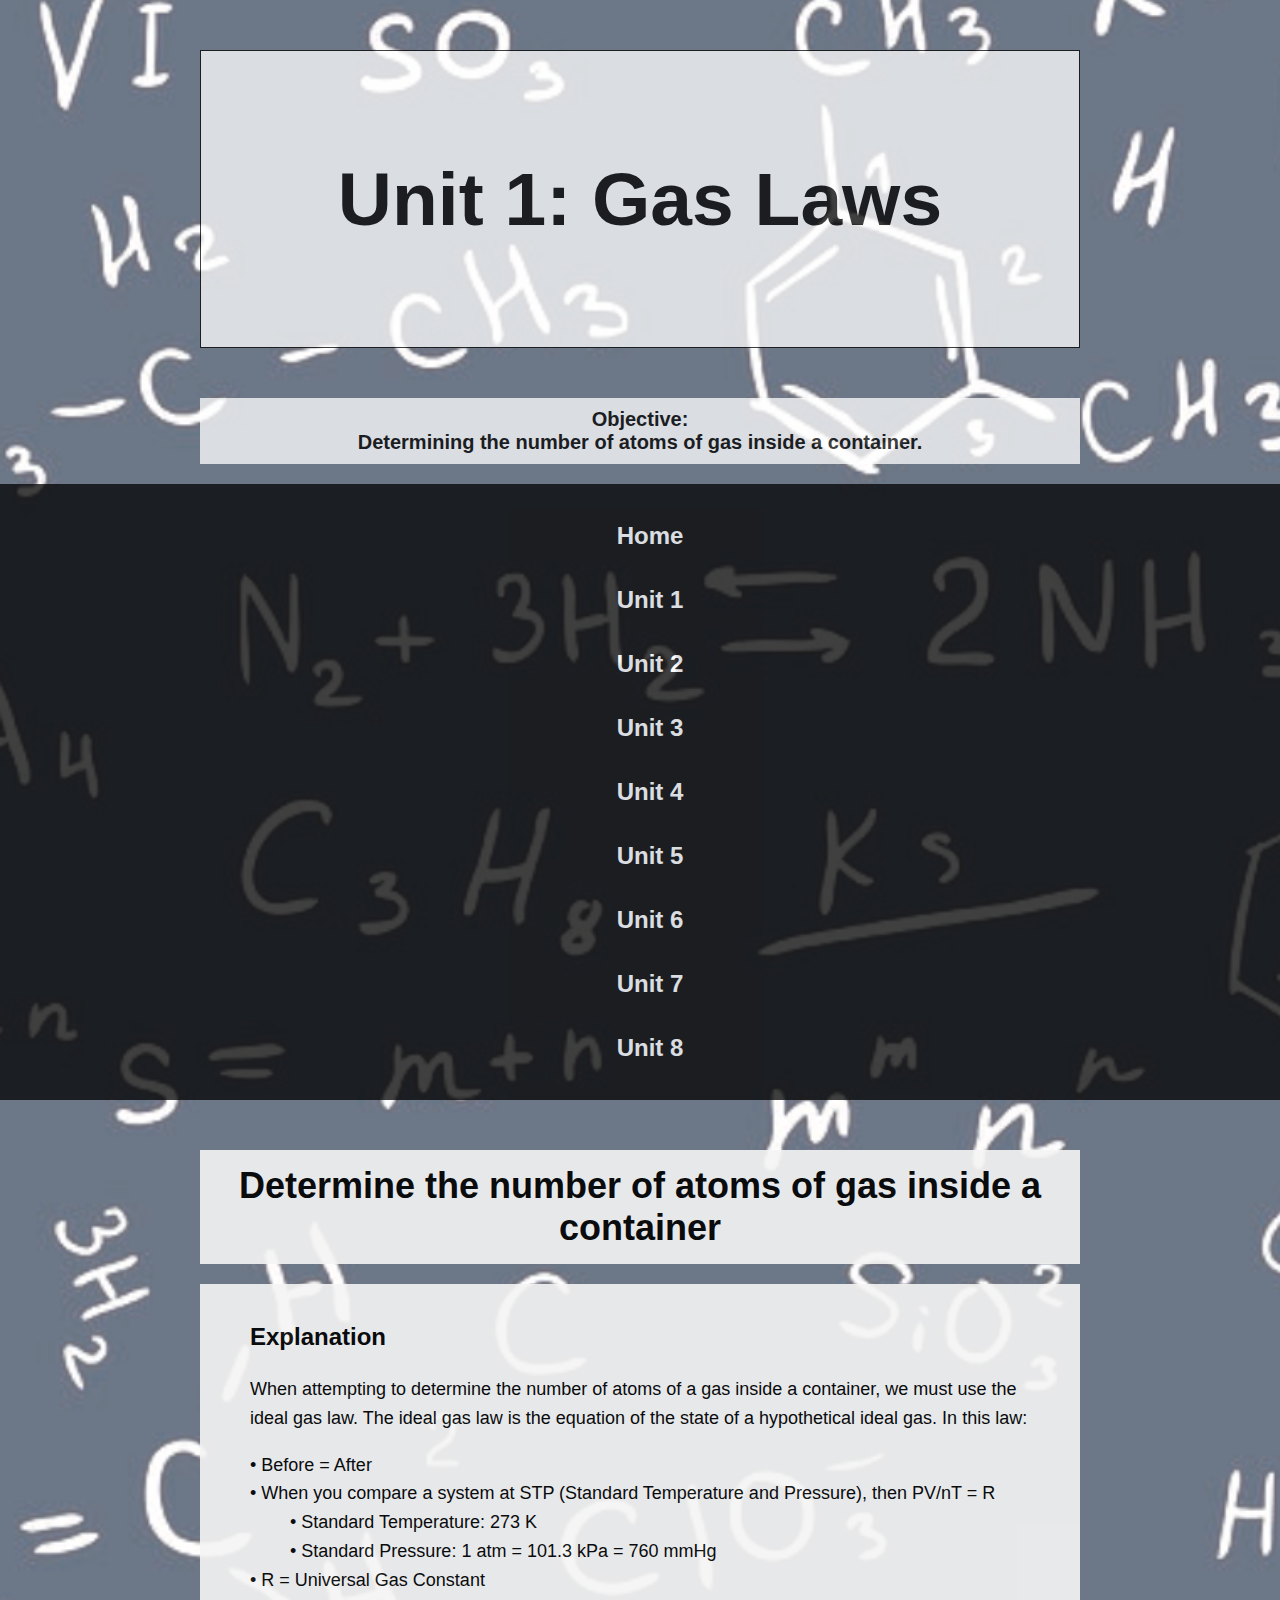
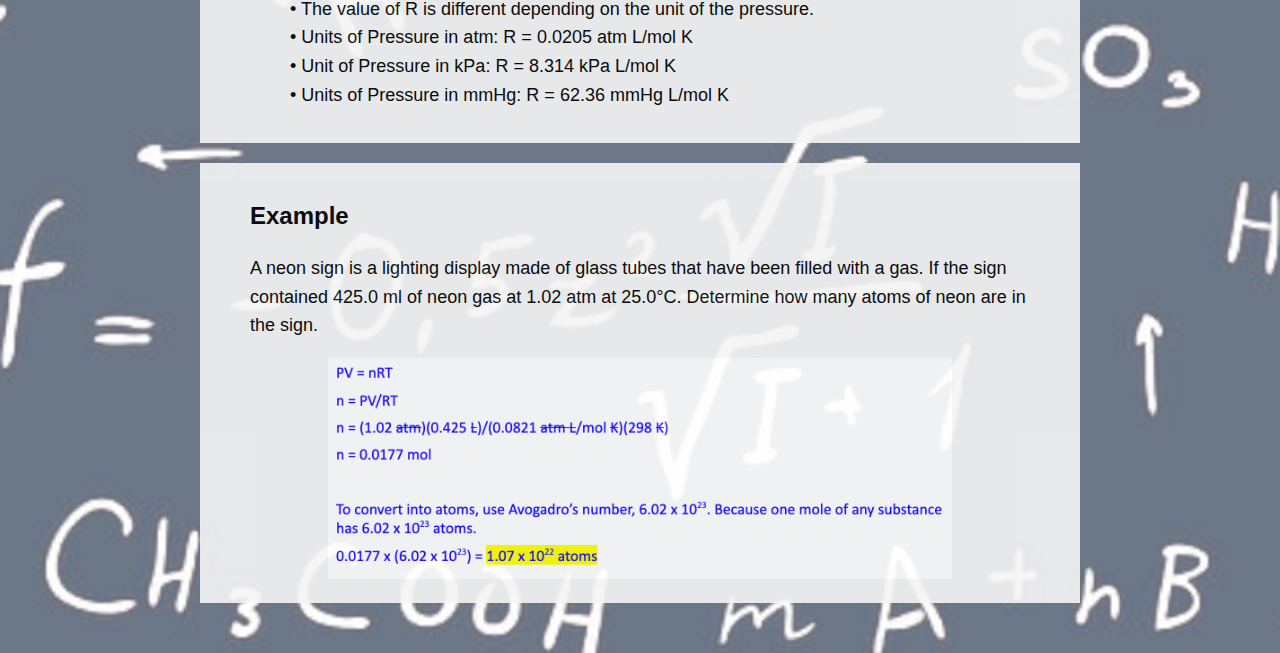
<file: unit1.html>
<!DOCTYPE html>
<html lang="en">
    <head>
        <meta charset="utf-8">
        <link rel="stylesheet" href="unit1.css">
        <title>Unit 1</title>
    </head>
    <body>
        <div class="main">
            <center><div class="space" style="height: 50px"><br></center>
            
        <div class="transbox">
            <div class="title">
               <center><p>Unit 1: Gas Laws<p></center>
            </div>
       </div>
       
       <div class="transbox2">
           <div class="name">
               <center>Objective:</center>
               <center>Determining the number of atoms of gas inside a container.</center>
           </div>
        </div>
        
        <div class="navbar">
            <nav>
                <ul>
                    <li>
                        <a href="index.html">Home</a>
                    </li>
                    <li>
                        <a href="unit1.html">Unit 1</a>
                    </li>
                    <li>
                        <a href="unit2.html">Unit 2</a>
                    </li>
                    <li>
                        <a href="unit3.html">Unit 3</a>
                    </li>
                    <li>
                        <a href="unit4.html">Unit 4</a>
                    </li>
                    <li>
                        <a href="unit5.html">Unit 5</a>
                    </li>
                    <li>
                        <a href="unit6.html">Unit 6</a>
                    </li>
                    <li>
                        <a href="unit7.html">Unit 7</a>
                    </li>
                    <li>
                        <a href="unit8.html">Unit 8</a>
                    </li>
                </ul>
            </nav>
        </div>
        
        <div class="subheader">
            <center>Determine the number of atoms of gas inside a container</center>
        </div>
        
        <div class="explanation">
            <div class="subheading">
                <p>Explanation</p>
            </div>
            <div class="text">
                <p>When attempting to determine the number of atoms of a gas inside a container, we must use the ideal gas law. The ideal gas law is the equation of the state of a hypothetical ideal gas. In this law:</p>
                <dl>
                    <dt>    •  Before = After</dt>
                    <dt>    •  When you compare a system at STP (Standard Temperature and Pressure), then PV/nT = R</dt>
                    <dd>    •  Standard Temperature: 273 K</dd>
                    <dd>    •  Standard Pressure: 1 atm = 101.3 kPa = 760 mmHg</dd>
                    <dt>    •  R = Universal Gas Constant</dt>
                    <dd>    •  The value of R is different depending on the unit of the pressure.</dd>
                    <dd>    •  Units of Pressure in atm: R = 0.0205 atm L/mol K</dd>
                    <dd>    •  Unit of Pressure in kPa: R = 8.314 kPa L/mol K</dd>
                    <dd>    •  Units of Pressure in mmHg: R = 62.36 mmHg L/mol K</dd>
                </dl>
            </div>
        </div>
        
        <div class="example">
            <div class="subhead">
                <p>Example</p>
            </div>
            <div class="solve">
                <p>A neon sign is a lighting display made of glass tubes that have been filled with a gas. If the sign contained 425.0 ml of neon gas at 1.02 atm at 25.0°C. Determine how many atoms of neon are in the sign.</p>
                <center><img src="unit 1.png" alt="Solved" width="80%"></center>
            </div>
        </div>

        <center><div class="space2" style="height: 50px"><br></center>
        </div>
    </body>
</html>
</file>
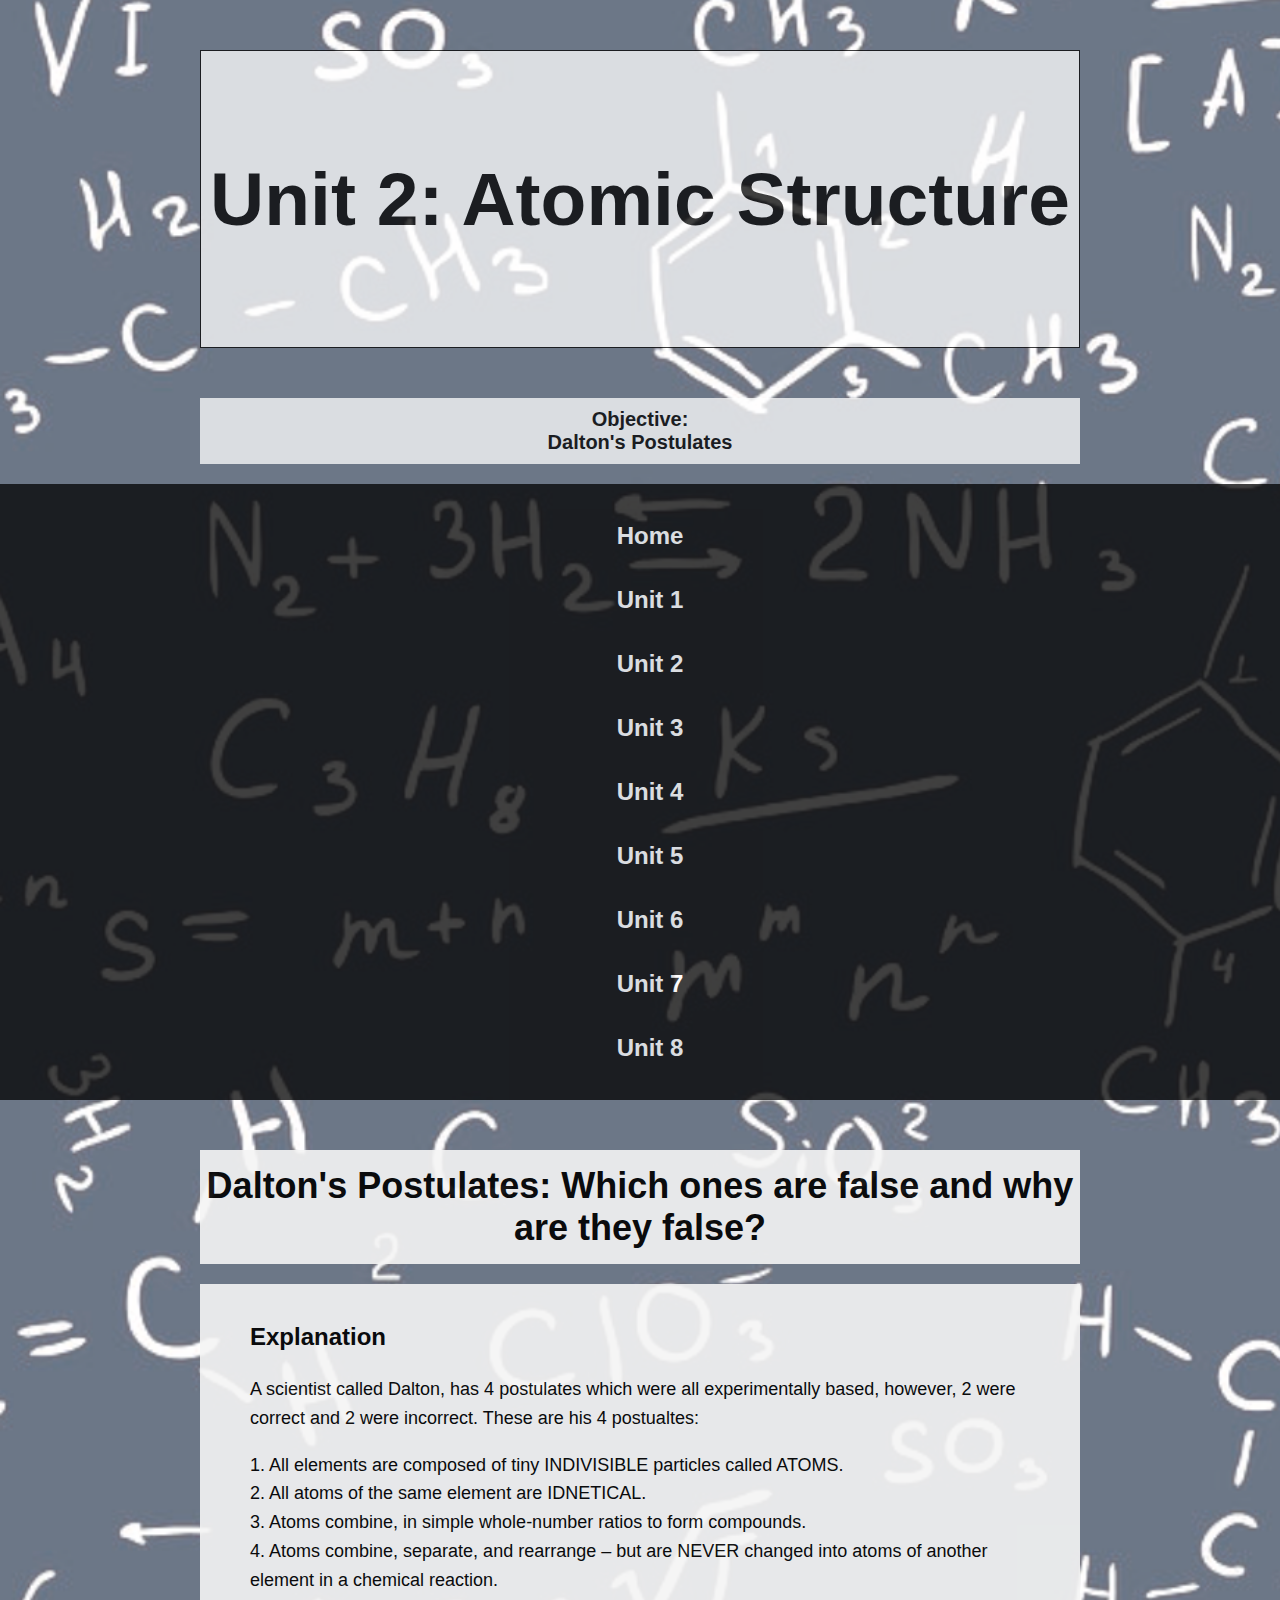
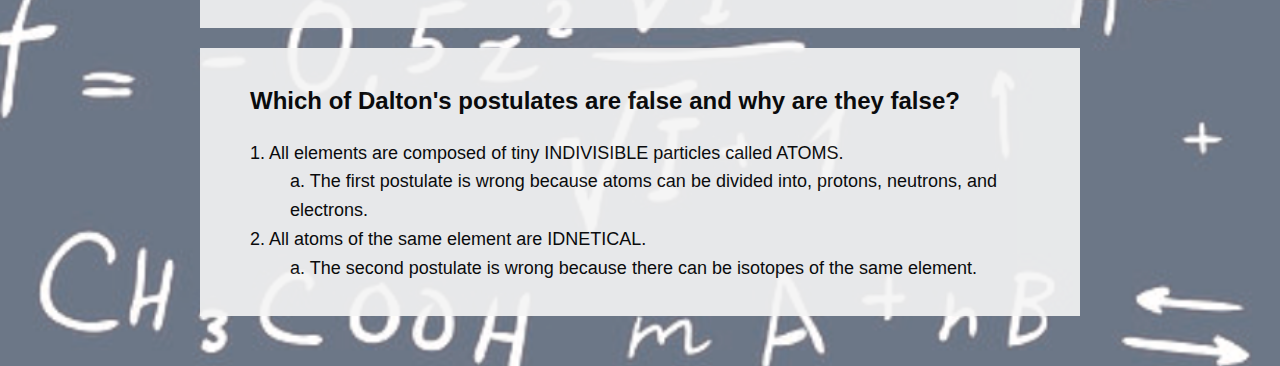
<file: unit2.html>
<!DOCTYPE html>
<html lang="en">
    <head>
        <meta charset="utf-8">
        <link rel="stylesheet" href="unit1.css">
        <title>Unit 2</title>
    </head>
    <body>
        <div class="main">
            <center><div class="space" style="height: 50px"><br></center>
            
        <div class="transbox">
            <div class="title">
               <center><p>Unit 2: Atomic Structure<p></center>
            </div>
       </div>
       
       <div class="transbox2">
           <div class="name">
               <center>Objective:</center>
               <center>Dalton's Postulates</center>
           </div>
        </div>
        
        <div class="navbar">
            <nav>
                <ul>
                    <li>
                        <a href="index.html">Home</a>
                    </li>
                    <li>
                        <a href="unit1.html">Unit 1</a>
                    </li>
                    <li>
                        <a href="unit2.html">Unit 2</a>
                    </li>
                    <li>
                        <a href="unit3.html">Unit 3</a>
                    </li>
                    <li>
                        <a href="unit4.html">Unit 4</a>
                    </li>
                    <li>
                        <a href="unit5.html">Unit 5</a>
                    </li>
                    <li>
                        <a href="unit6.html">Unit 6</a>
                    </li>
                    <li>
                        <a href="unit7.html">Unit 7</a>
                    </li>
                    <li>
                        <a href="unit8.html">Unit 8</a>
                    </li>
                </ul>
            </nav>
        </div>
        
        <div class="subheader">
            <center>Dalton's Postulates: Which ones are false and why are they false?</center>
        </div>
        
        <div class="explanation">
            <div class="subheading">
                <p>Explanation</p>
            </div>
            <div class="text">
                <p>A scientist called Dalton, has 4 postulates which were all experimentally based, however, 2 were correct and 2 were incorrect. These are his 4 postualtes:</p>
                <dl>
                    <dt>1.    All elements are composed of tiny INDIVISIBLE particles called ATOMS.</dt>
                    <dt>2.    All atoms of the same element are IDNETICAL.</dt>
                    <dt>3.    Atoms combine, in simple whole-number ratios to form compounds.</dt>
                    <dt>4.    Atoms combine, separate, and rearrange – but are NEVER changed into atoms of another element in a chemical reaction.</dt>
                </dl>
            </div>
        </div>
        
        <div class="example">
            <div class="subhead">
                <p>Which of Dalton's postulates are false and why are they false?<p>
            </div>
            <div class="solve">
                <dl>
                    <dt>1.    All elements are composed of tiny INDIVISIBLE particles called ATOMS.</dt>
                    <dd>a.    The first postulate is wrong because atoms can be divided into, protons, neutrons, and electrons.</dd>
                    <dt>2.    All atoms of the same element are IDNETICAL.</dt>
                    <dd>a.    The second postulate is wrong because there can be isotopes of the same element.</dd>
                </dl>
            </div>
        </div>
        
        <center><div class="space2" style="height: 50px"><br></center>
        </div>
        
        </div>
    </body>
</html>
</file>
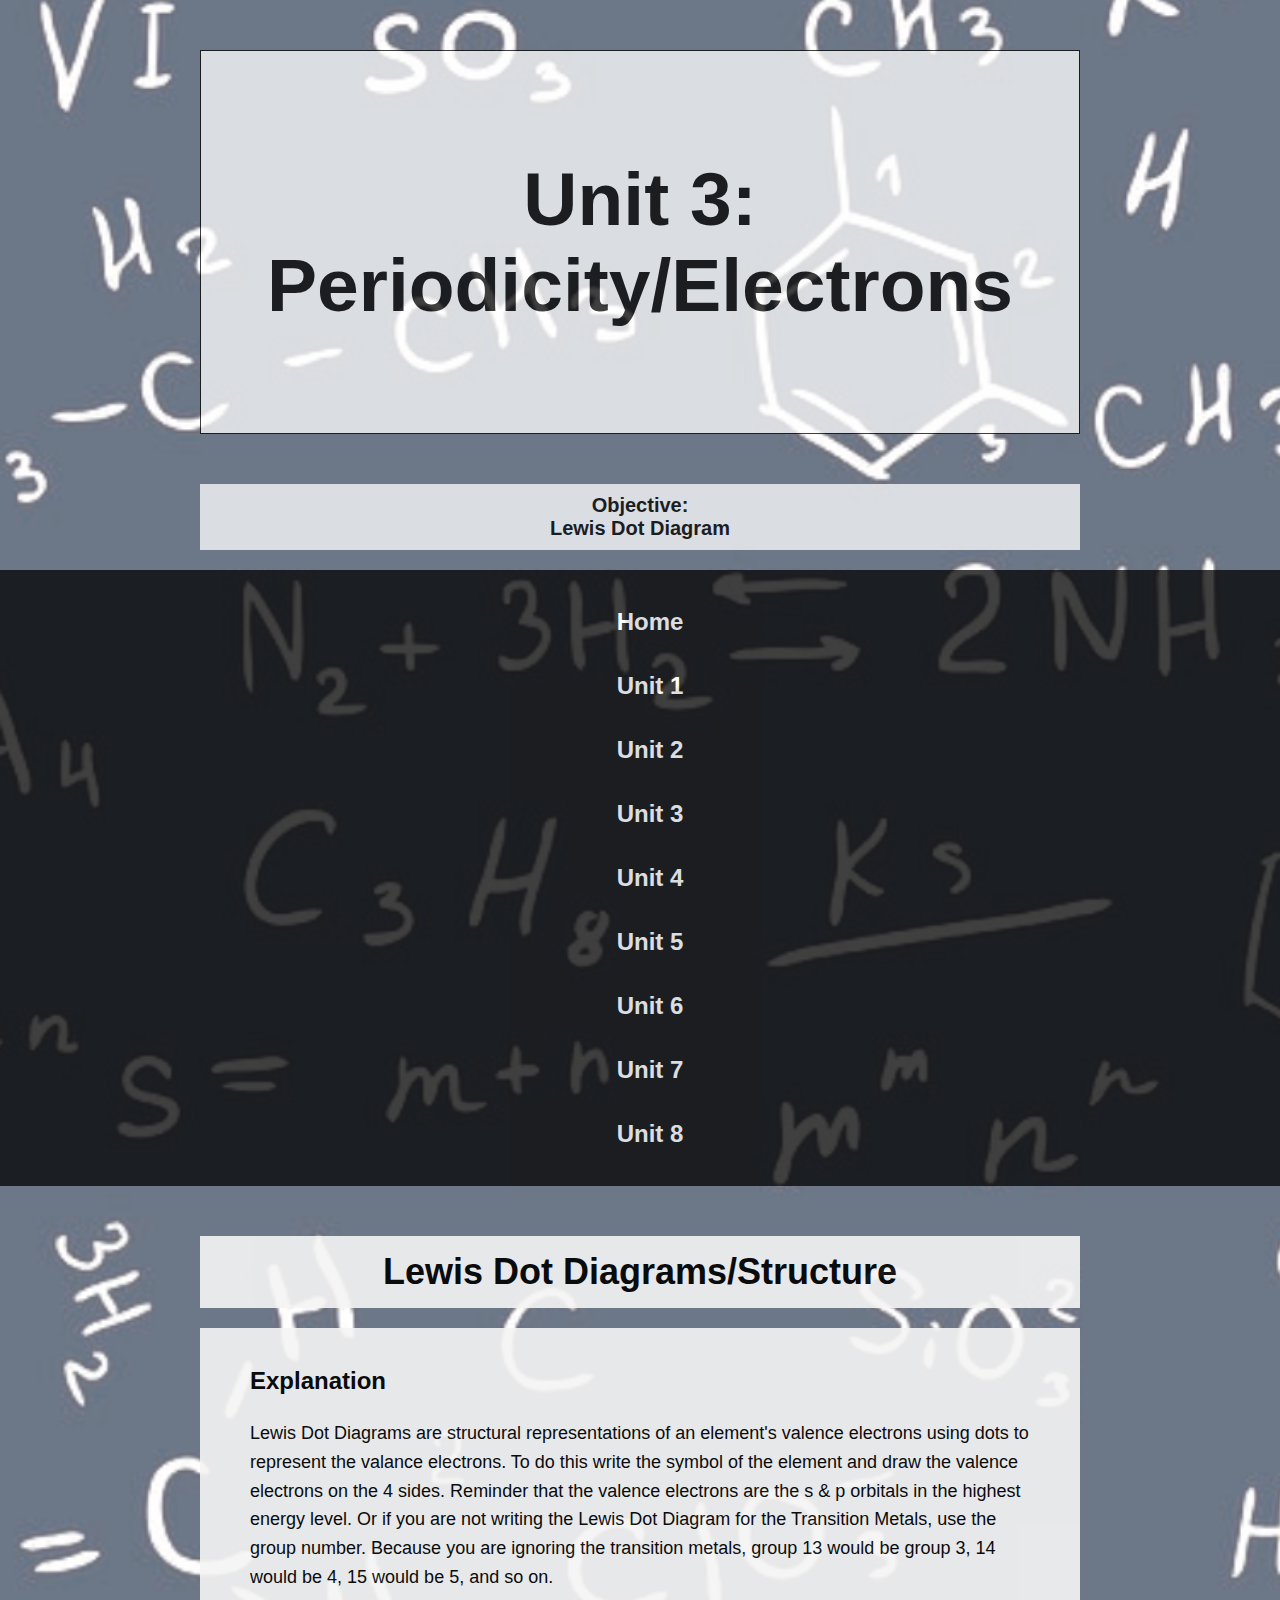
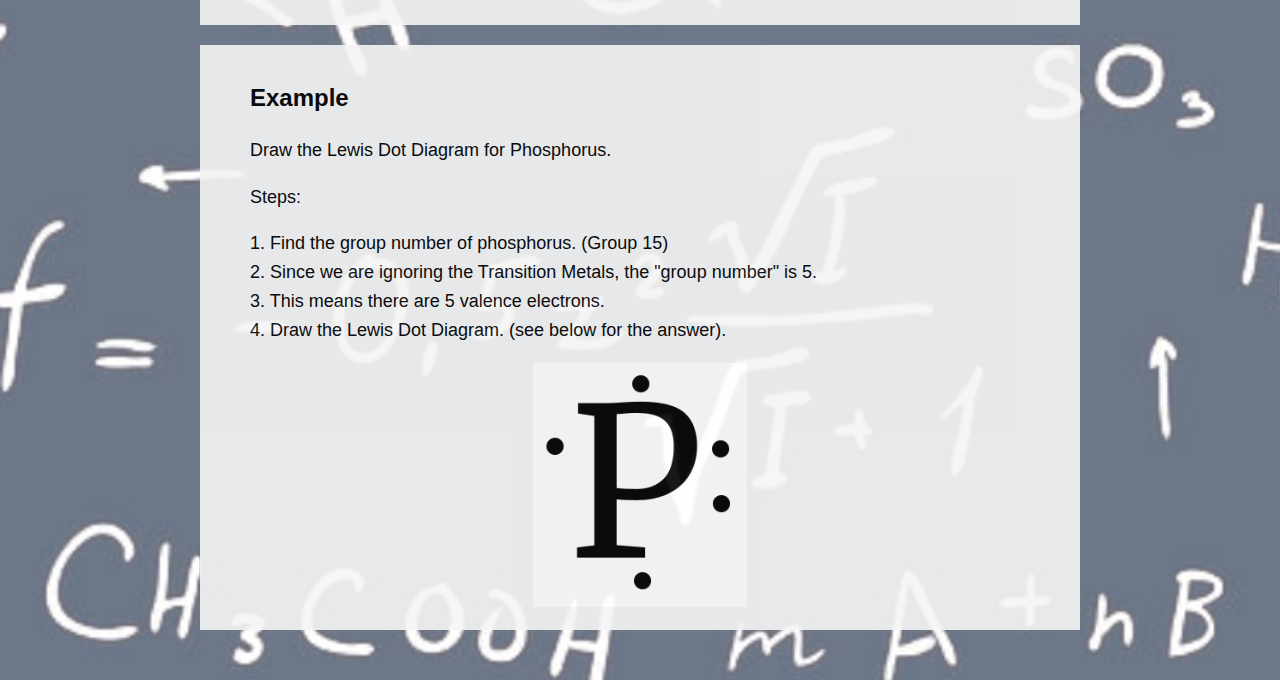
<file: unit3.html>
<!DOCTYPE html>
<html lang="en">
    <head>
        <meta charset="utf-8">
        <link rel="stylesheet" href="unit1.css">
        <title>Unit 3</title>
    </head>
    <body>
        <div class="main">
            <center><div class="space" style="height: 50px"><br></center>
            
        <div class="transbox">
            <div class="title">
               <center><p>Unit 3: Periodicity/Electrons<p></center>
            </div>
       </div>
       
       <div class="transbox2">
           <div class="name">
               <center>Objective:</center>
               <center>Lewis Dot Diagram</center>
           </div>
        </div>
        
        <div class="navbar">
            <nav>
                <ul>
                    <li>
                        <a href="index.html">Home</a>
                    </li>
                    <li>
                        <a href="unit1.html">Unit 1</a>
                    </li>
                    <li>
                        <a href="unit2.html">Unit 2</a>
                    </li>
                    <li>
                        <a href="unit3.html">Unit 3</a>
                    </li>
                    <li>
                        <a href="unit4.html">Unit 4</a>
                    </li>
                    <li>
                        <a href="unit5.html">Unit 5</a>
                    </li>
                    <li>
                        <a href="unit6.html">Unit 6</a>
                    </li>
                    <li>
                        <a href="unit7.html">Unit 7</a>
                    </li>
                    <li>
                        <a href="unit8.html">Unit 8</a>
                    </li>
                </ul>
            </nav>
        </div>
        
        <div class="subheader">
            <center>Lewis Dot Diagrams/Structure</center>
        </div>
        
        <div class="explanation">
            <div class="subheading">
                <p>Explanation</p>
            </div>
            <div class="text">
                <p>Lewis Dot Diagrams are structural representations of an element's valence electrons using dots to represent the valance electrons. To do this write the symbol of the element and draw the valence electrons on the 4 sides. Reminder that the valence electrons are the s & p orbitals in the highest energy level. Or if you are not writing the Lewis Dot Diagram for the Transition Metals, use the group number. Because you are ignoring the transition metals, group 13 would be group 3, 14 would be 4, 15 would be 5, and so on.</p>
            </div>
        </div>
        
        <div class="example">
            <div class="subhead">
                <p>Example<p>
            </div>
            <div class="solve">
                <p>Draw the Lewis Dot Diagram for Phosphorus.</p>
                <p>Steps:</p>
                <dl>
                    <dt>1.    Find the group number of phosphorus. (Group 15)</dt>
                    <dt>2.    Since we are ignoring the Transition Metals, the "group number" is 5.</dt>
                    <dt>3.    This means there are 5 valence electrons.</dt>
                    <dt>4.    Draw the Lewis Dot Diagram. (see below for the answer).</dt>
                </dl>
                <center><img src="unit 3.png" alt="Phosphorus Lewis Dot"></center>
            </div>
        </div>
        
        <center><div class="space2" style="height: 50px"><br></center>
        </div>
        
        </div>
    </body>
</html>
</file>
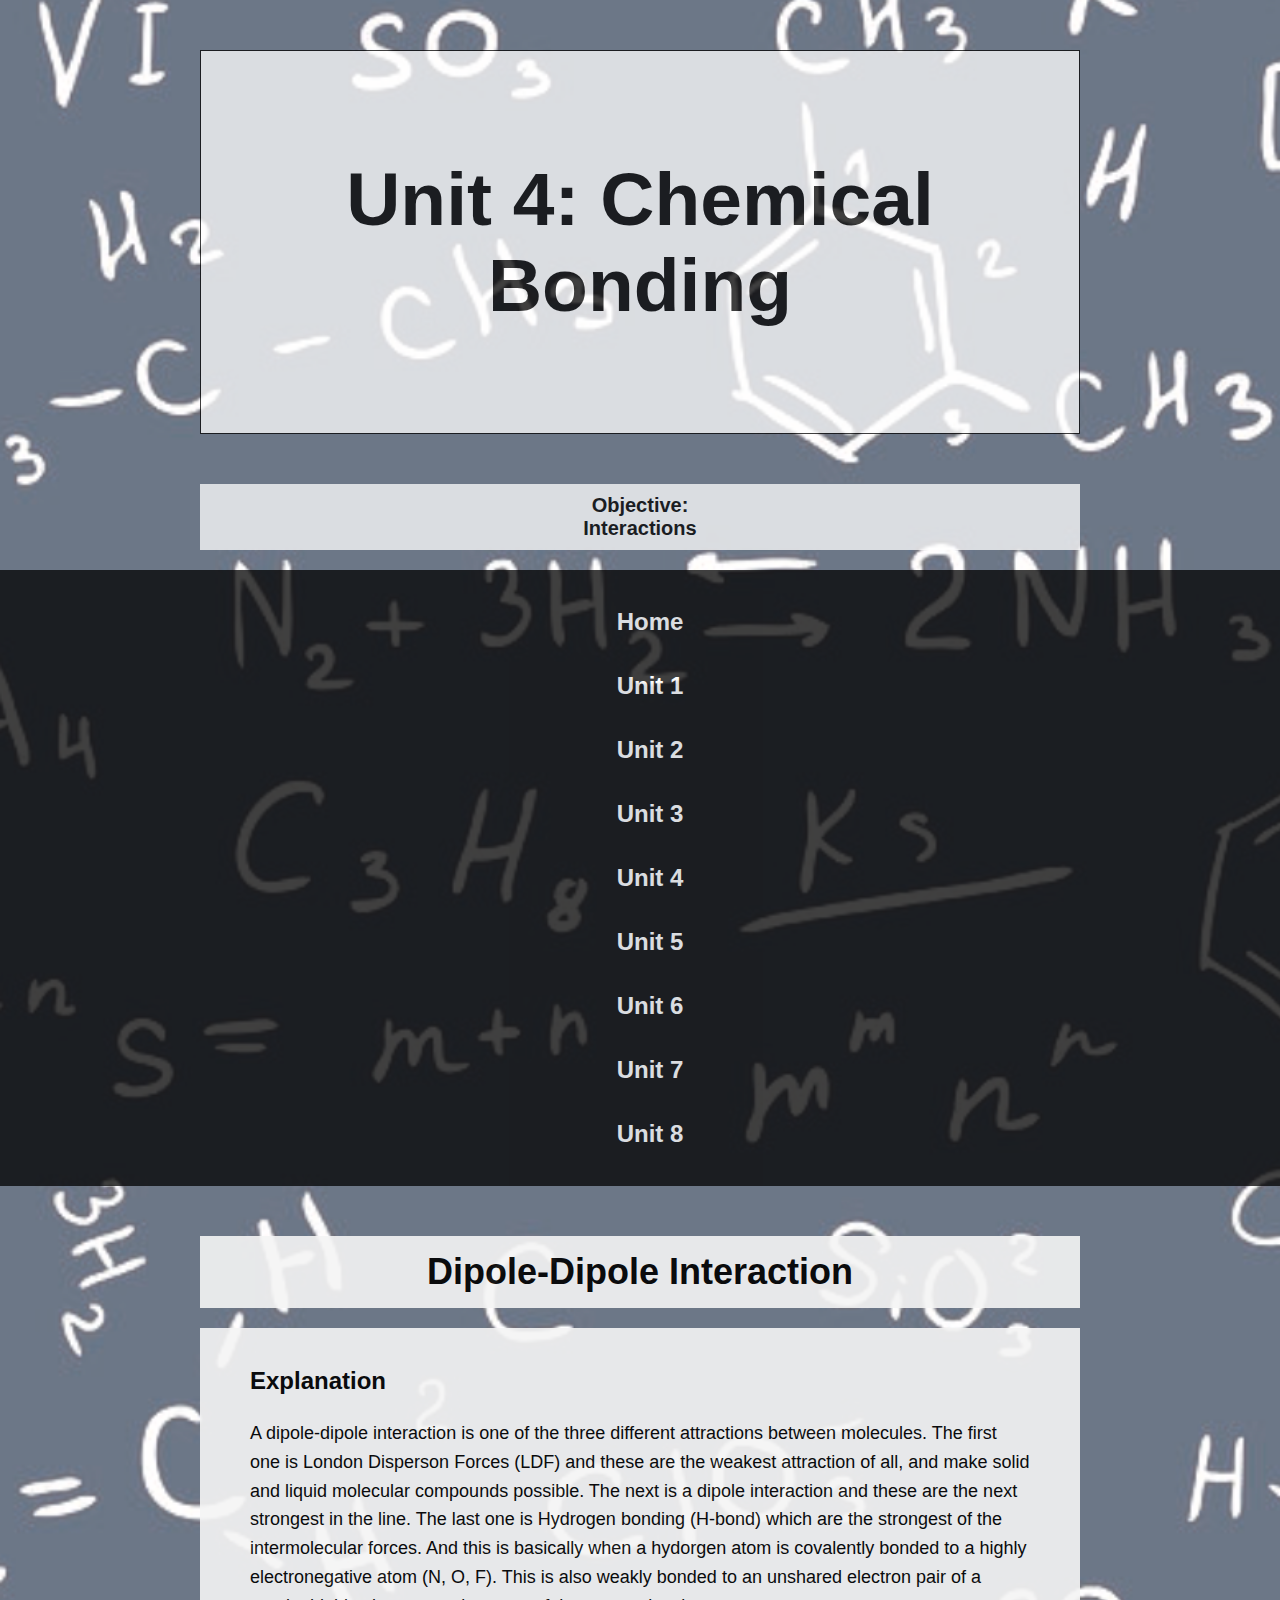
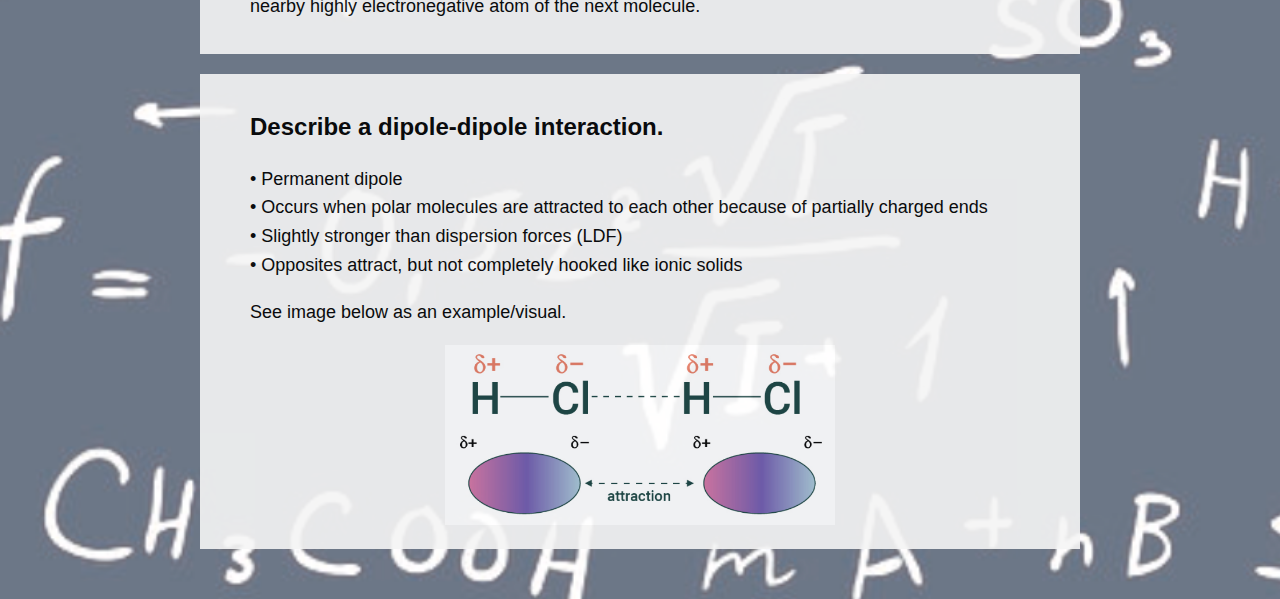
<file: unit4.html>
<!DOCTYPE html>
<html lang="en">
    <head>
        <meta charset="utf-8">
        <link rel="stylesheet" href="unit1.css">
        <title>Unit 4</title>
    </head>
    <body>
        <div class="main">
            <center><div class="space" style="height: 50px"><br></center>
            
        <div class="transbox">
            <div class="title">
               <center><p>Unit 4: Chemical Bonding<p></center>
            </div>
       </div>
       
       <div class="transbox2">
           <div class="name">
               <center>Objective:</center>
               <center>Interactions</center>
           </div>
        </div>
        
        <div class="navbar">
            <nav>
                <ul>
                    <li>
                        <a href="index.html">Home</a>
                    </li>
                    <li>
                        <a href="unit1.html">Unit 1</a>
                    </li>
                    <li>
                        <a href="unit2.html">Unit 2</a>
                    </li>
                    <li>
                        <a href="unit3.html">Unit 3</a>
                    </li>
                    <li>
                        <a href="unit4.html">Unit 4</a>
                    </li>
                    <li>
                        <a href="unit5.html">Unit 5</a>
                    </li>
                    <li>
                        <a href="unit6.html">Unit 6</a>
                    </li>
                    <li>
                        <a href="unit7.html">Unit 7</a>
                    </li>
                    <li>
                        <a href="unit8.html">Unit 8</a>
                    </li>
                </ul>
            </nav>
        </div>
        
        <div class="subheader">
            <center>Dipole-Dipole Interaction</center>
        </div>
        
        <div class="explanation">
            <div class="subheading">
                <p>Explanation</p>
            </div>
            <div class="text">
                <p>A dipole-dipole interaction is one of the three different attractions between molecules. The first one is London Disperson Forces (LDF) and these are the weakest attraction of all, and make solid and liquid molecular compounds possible. The next is a dipole interaction and these are the next strongest in the line. The last one is Hydrogen bonding (H-bond) which are the strongest of the intermolecular forces. And this is basically when a hydorgen atom is covalently bonded to a highly electronegative atom (N, O, F). This is also weakly bonded to an unshared electron pair of a nearby highly electronegative atom of the next molecule.</p>
            </div>
        </div>
        
        <div class="example">
            <div class="subhead">
                <p>Describe a dipole-dipole interaction.<p>
            </div>
            <div class="solve">
                <dl>
                    <dt>• Permanent dipole</dt>
                    <dt>• Occurs when polar molecules are attracted to each other because of partially charged ends</dt>
                    <dt>• Slightly stronger than dispersion forces (LDF)</dt>
                    <dt>• Opposites attract, but not completely hooked like ionic solids</dt>
                </dl>
                <p>See image below as an example/visual.</p>
                <center><img src="unit 4.png" alt="Phosphorus Lewis Dot" width="50%"></center>
            </div>
        </div>

        <center><div class="space2" style="height: 50px"><br></center>
        </div>
        
        </div>
    </body>
</html>
</file>
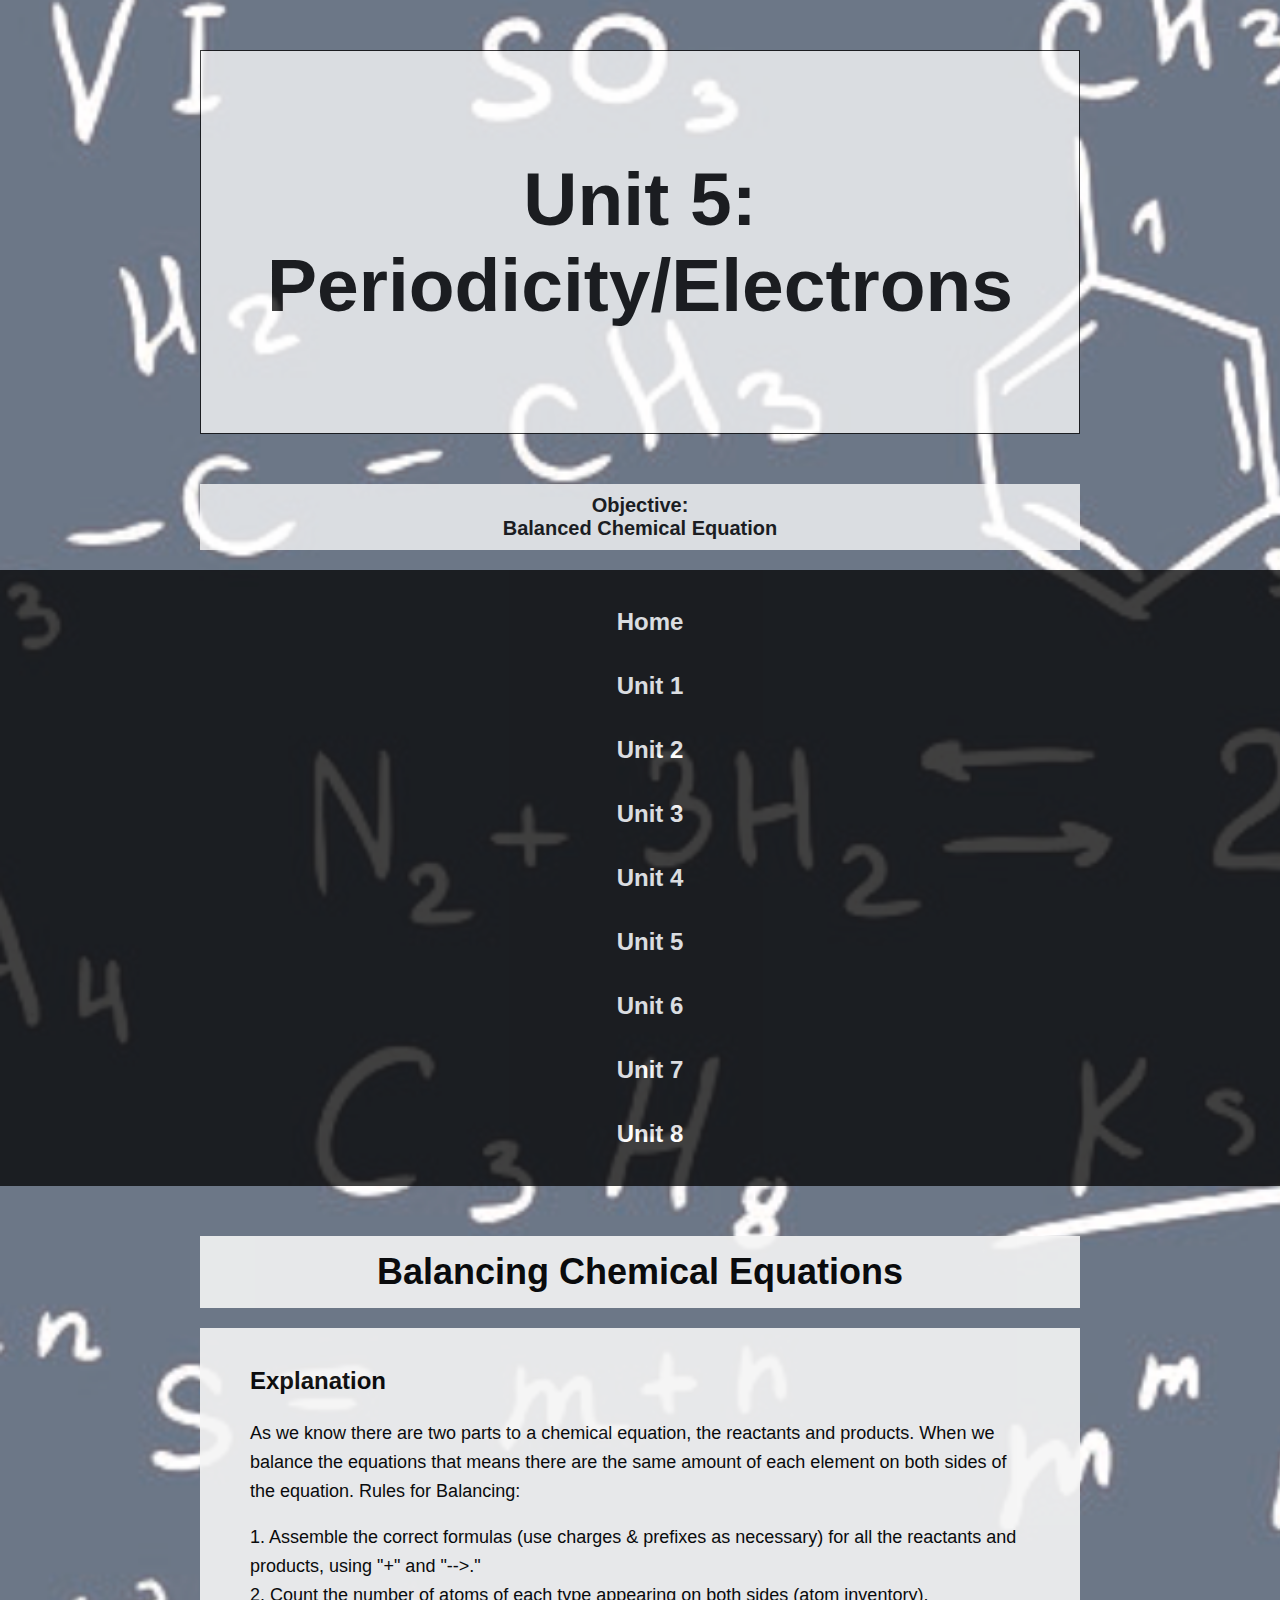
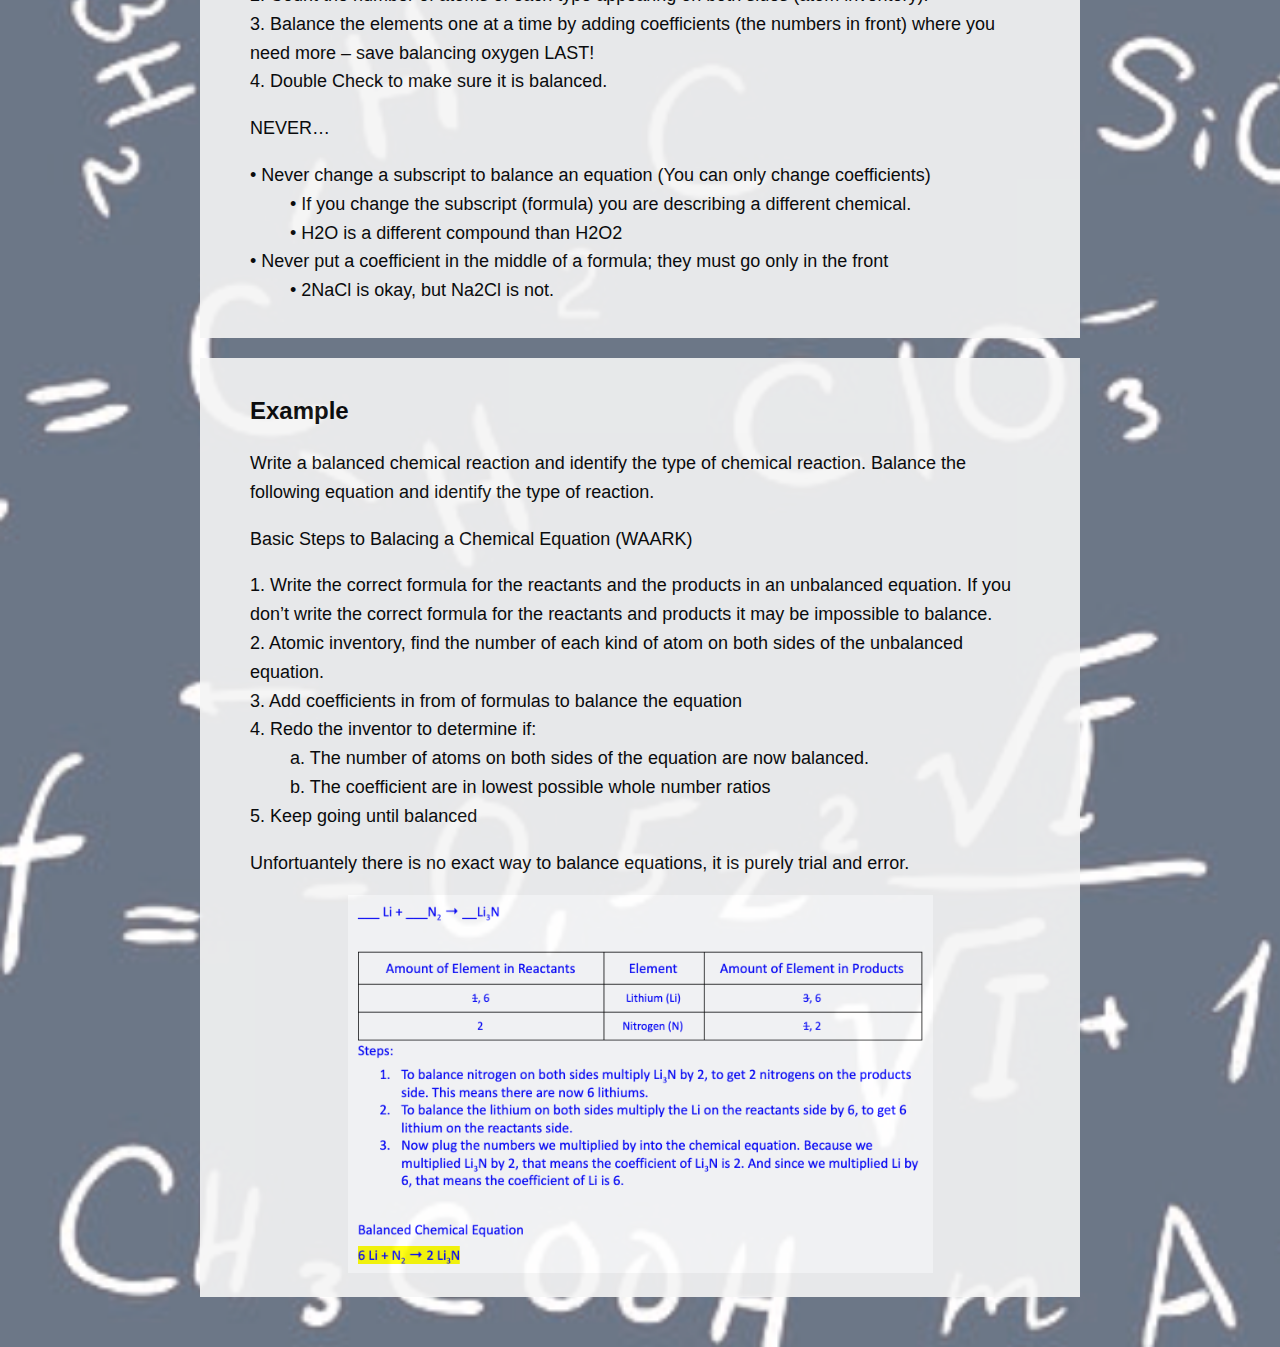
<file: unit5.html>
<!DOCTYPE html>
<html lang="en">
    <head>
        <meta charset="utf-8">
        <link rel="stylesheet" href="unit1.css">
        <title>Unit 5</title>
    </head>
    <body>
        <div class="main">
            <center><div class="space" style="height: 50px"><br></center>
            
        <div class="transbox">
            <div class="title">
               <center><p>Unit 5: Periodicity/Electrons<p></center>
            </div>
       </div>
       
       <div class="transbox2">
           <div class="name">
               <center>Objective:</center>
               <center>Balanced Chemical Equation</center>
           </div>
        </div>
        
        <div class="navbar">
            <nav>
                <ul>
                    <li>
                        <a href="index.html">Home</a>
                    </li>
                    <li>
                        <a href="unit1.html">Unit 1</a>
                    </li>
                    <li>
                        <a href="unit2.html">Unit 2</a>
                    </li>
                    <li>
                        <a href="unit3.html">Unit 3</a>
                    </li>
                    <li>
                        <a href="unit4.html">Unit 4</a>
                    </li>
                    <li>
                        <a href="unit5.html">Unit 5</a>
                    </li>
                    <li>
                        <a href="unit6.html">Unit 6</a>
                    </li>
                    <li>
                        <a href="unit7.html">Unit 7</a>
                    </li>
                    <li>
                        <a href="unit8.html">Unit 8</a>
                    </li>
                </ul>
            </nav>
        </div>
        
        <div class="subheader">
            <center>Balancing Chemical Equations</center>
        </div>
        
        <div class="explanation">
            <div class="subheading">
                <p>Explanation</p>
            </div>
            <div class="text">
                <p>As we know there are two parts to a chemical equation, the reactants and products. When we balance the equations that means there are the same amount of each element on both sides of the equation. Rules for Balancing:</p>
                <dl>
                    <dt>1. Assemble the correct formulas (use charges & prefixes as necessary) for all the reactants and products, using "+" and "-->."</dt>
                    <dt>2. Count the number of atoms of each type appearing on both sides (atom inventory).</dt>
                    <dt>3. Balance the elements one at a time by adding coefficients (the numbers in front) where you need more – save balancing oxygen LAST!</dt>
                    <dt>4. Double Check to make sure it is balanced.</dt>
                </dl>
                <p>NEVER…</p>
                <dl>
                    <dt>• Never change a subscript to balance an equation (You can only change coefficients)</dt>
                    <dd>• If you change the subscript (formula) you are describing a different chemical.</dd>
                    <dd>• H2O is a different compound than H2O2</dd>
                    <dt>• Never put a coefficient in the middle of a formula; they must go only in the front</dt>
                    <dd>• 2NaCl is okay, but Na2Cl is not.</dd>
                </dl>
            </div>
        </div>
        
        <div class="example">
            <div class="subhead">
                <p>Example<p>
            </div>
            <div class="solve">
                <p>Write a balanced chemical reaction and identify the type of chemical reaction. Balance the following equation and identify the type of reaction.</p>
                <p>Basic Steps to Balacing a Chemical Equation (WAARK)</p>
                <dl>
                    <dt>1. Write the correct formula for the reactants and the products in an unbalanced equation. If you don’t write the correct formula for the reactants and products it may be impossible to balance.</dt>
                    <dt>2. Atomic inventory, find the number of each kind of atom on both sides of the unbalanced equation.</dt>
                    <dt>3. Add coefficients in from of formulas to balance the equation</dt>
                    <dt>4. Redo the inventor to determine if:</dt>
                    <dd>a. The number of atoms on both sides of the equation are now balanced.</dd>
                    <dd>b. The coefficient are in lowest possible whole number ratios</dd>
                    <dt>5. Keep  going until balanced</dt>
                </dl>
                <p>Unfortuantely there is no exact way to balance equations, it is purely trial and error.</p>
                <center><img src="unit 5.png" alt="Phosphorus Lewis Dot" width="75%"></center>
            </div>
        </div>
        
        <center><div class="space2" style="height: 50px"><br></center>
        </div>
        
        </div>
    </body>
</html>
</file>
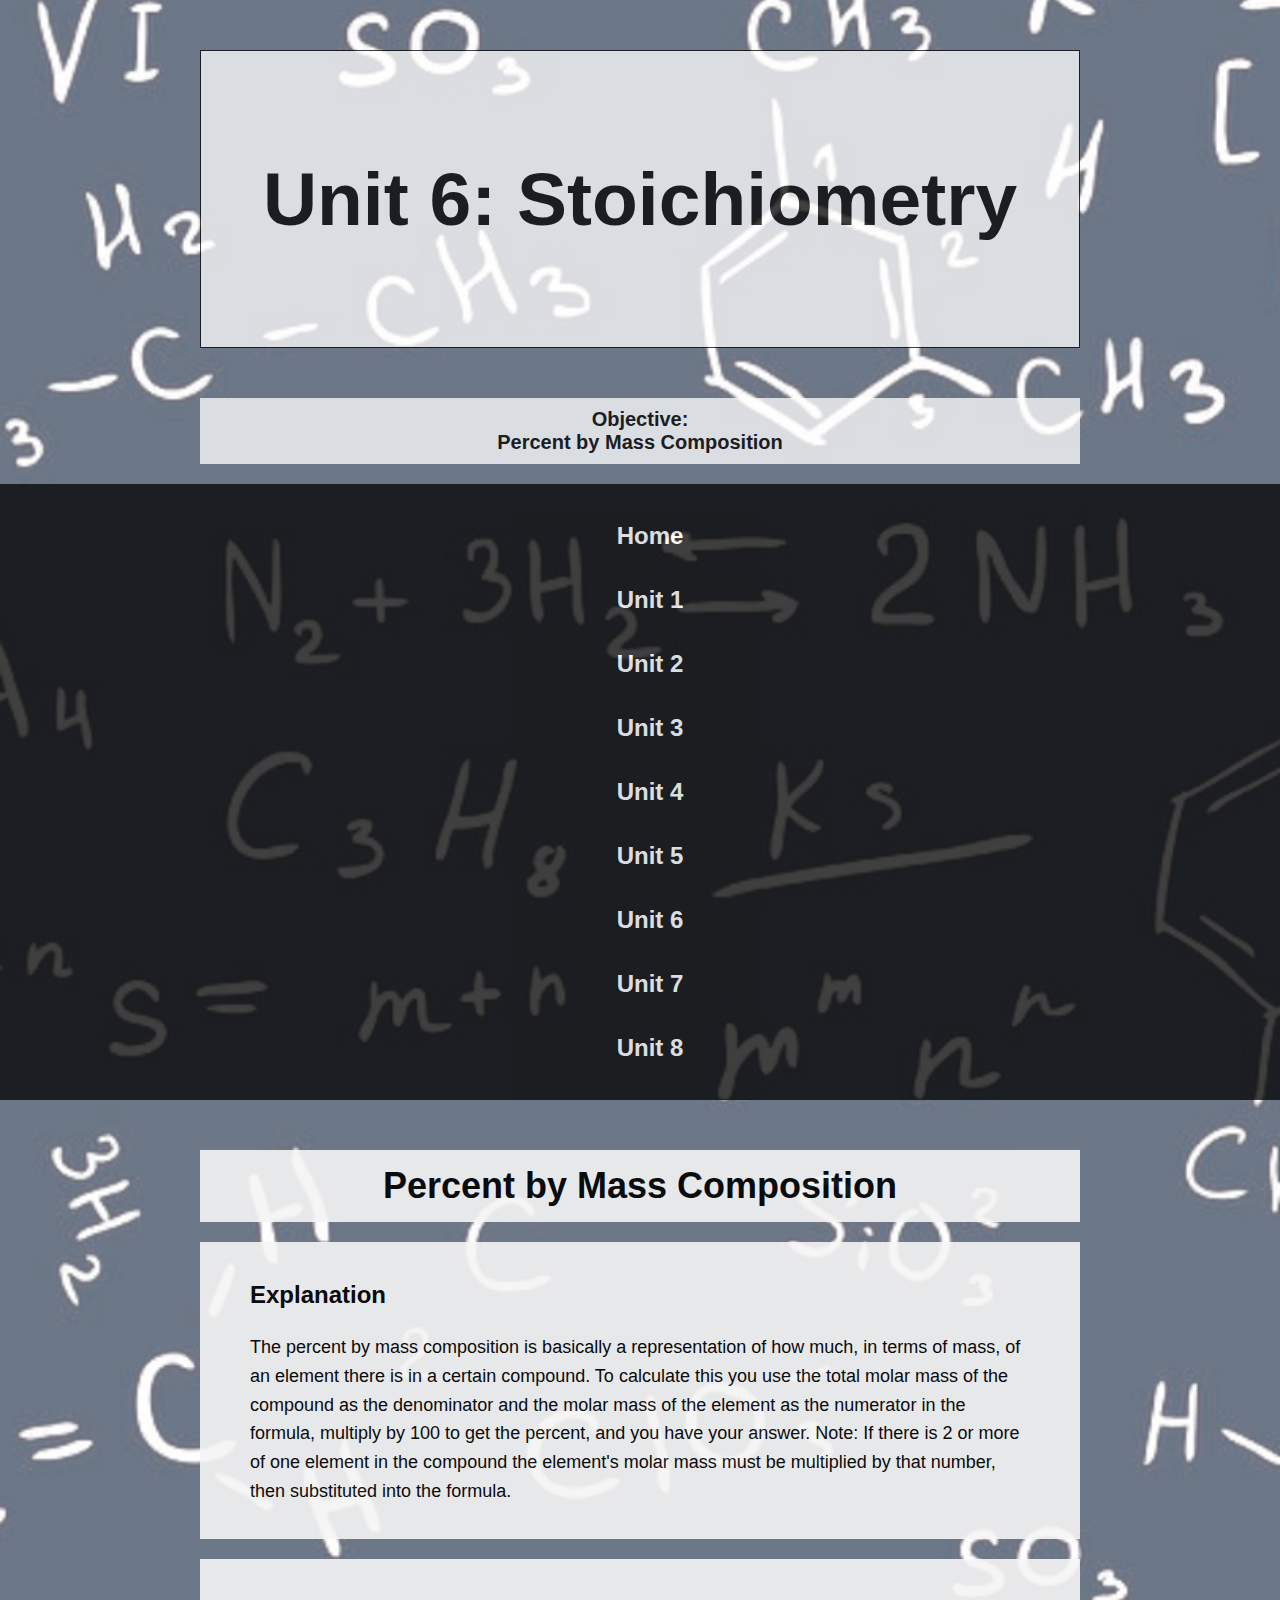
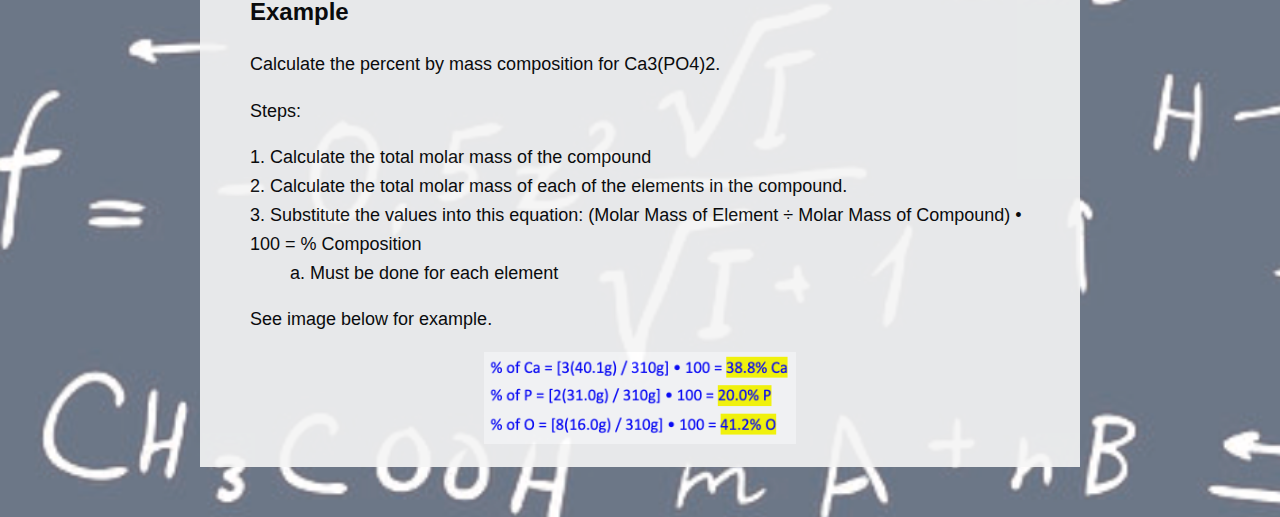
<file: unit6.html>
<!DOCTYPE html>
<html lang="en">
    <head>
        <meta charset="utf-8">
        <link rel="stylesheet" href="unit1.css">
        <title>Unit 6</title>
    </head>
    <body>
        <div class="main">
            <center><div class="space" style="height: 50px"><br></center>
            
        <div class="transbox">
            <div class="title">
               <center><p>Unit 6: Stoichiometry<p></center>
            </div>
       </div>
       
       <div class="transbox2">
           <div class="name">
               <center>Objective:</center>
               <center>Percent by Mass Composition</center>
           </div>
        </div>
        
        <div class="navbar">
            <nav>
                <ul>
                    <li>
                        <a href="index.html">Home</a>
                    </li>
                    <li>
                        <a href="unit1.html">Unit 1</a>
                    </li>
                    <li>
                        <a href="unit2.html">Unit 2</a>
                    </li>
                    <li>
                        <a href="unit3.html">Unit 3</a>
                    </li>
                    <li>
                        <a href="unit4.html">Unit 4</a>
                    </li>
                    <li>
                        <a href="unit5.html">Unit 5</a>
                    </li>
                    <li>
                        <a href="unit6.html">Unit 6</a>
                    </li>
                    <li>
                        <a href="unit7.html">Unit 7</a>
                    </li>
                    <li>
                        <a href="unit8.html">Unit 8</a>
                    </li>
                </ul>
            </nav>
        </div>
        
        <div class="subheader">
            <center>Percent by Mass Composition</center>
        </div>
        
        <div class="explanation">
            <div class="subheading">
                <p>Explanation</p>
            </div>
            <div class="text">
                <p>The percent by mass composition is basically a representation of how much, in terms of mass, of an element there is in a certain compound. To calculate this you use the total molar mass of the compound as the denominator and the molar mass of the element as the numerator in the formula, multiply by 100 to get the percent, and you have your answer. Note: If there is 2 or more of one element in the compound the element's molar mass must be multiplied by that number, then substituted into the formula.</p>
            </div>
        </div>
        
        <div class="example">
            <div class="subhead">
                <p>Example<p>
            </div>
            <div class="solve">
                <p>Calculate the percent by mass composition for Ca3(PO4)2.</p>
               <p>Steps:</p>
               <dl>
                    <dt>1. Calculate the total molar mass of the compound</dt>
                    <dt>2. Calculate the total molar mass of each of the elements in the compound.</dt>
                    <dt>3. Substitute the values into this equation: (Molar Mass of Element ÷ Molar Mass of Compound) • 100 = % Composition</dt>
                    <dd>a. Must be done for each element</dd>
                </dl>
                <p>See image below for example.</p>
                <center><img src="unit 6.png" alt="Phosphorus Lewis Dot" width="40%"></center>
            </div>
        </div>
        
        <center><div class="space2" style="height: 50px"><br></center>
        </div>
        
        </div>
    </body>
</html>
</file>
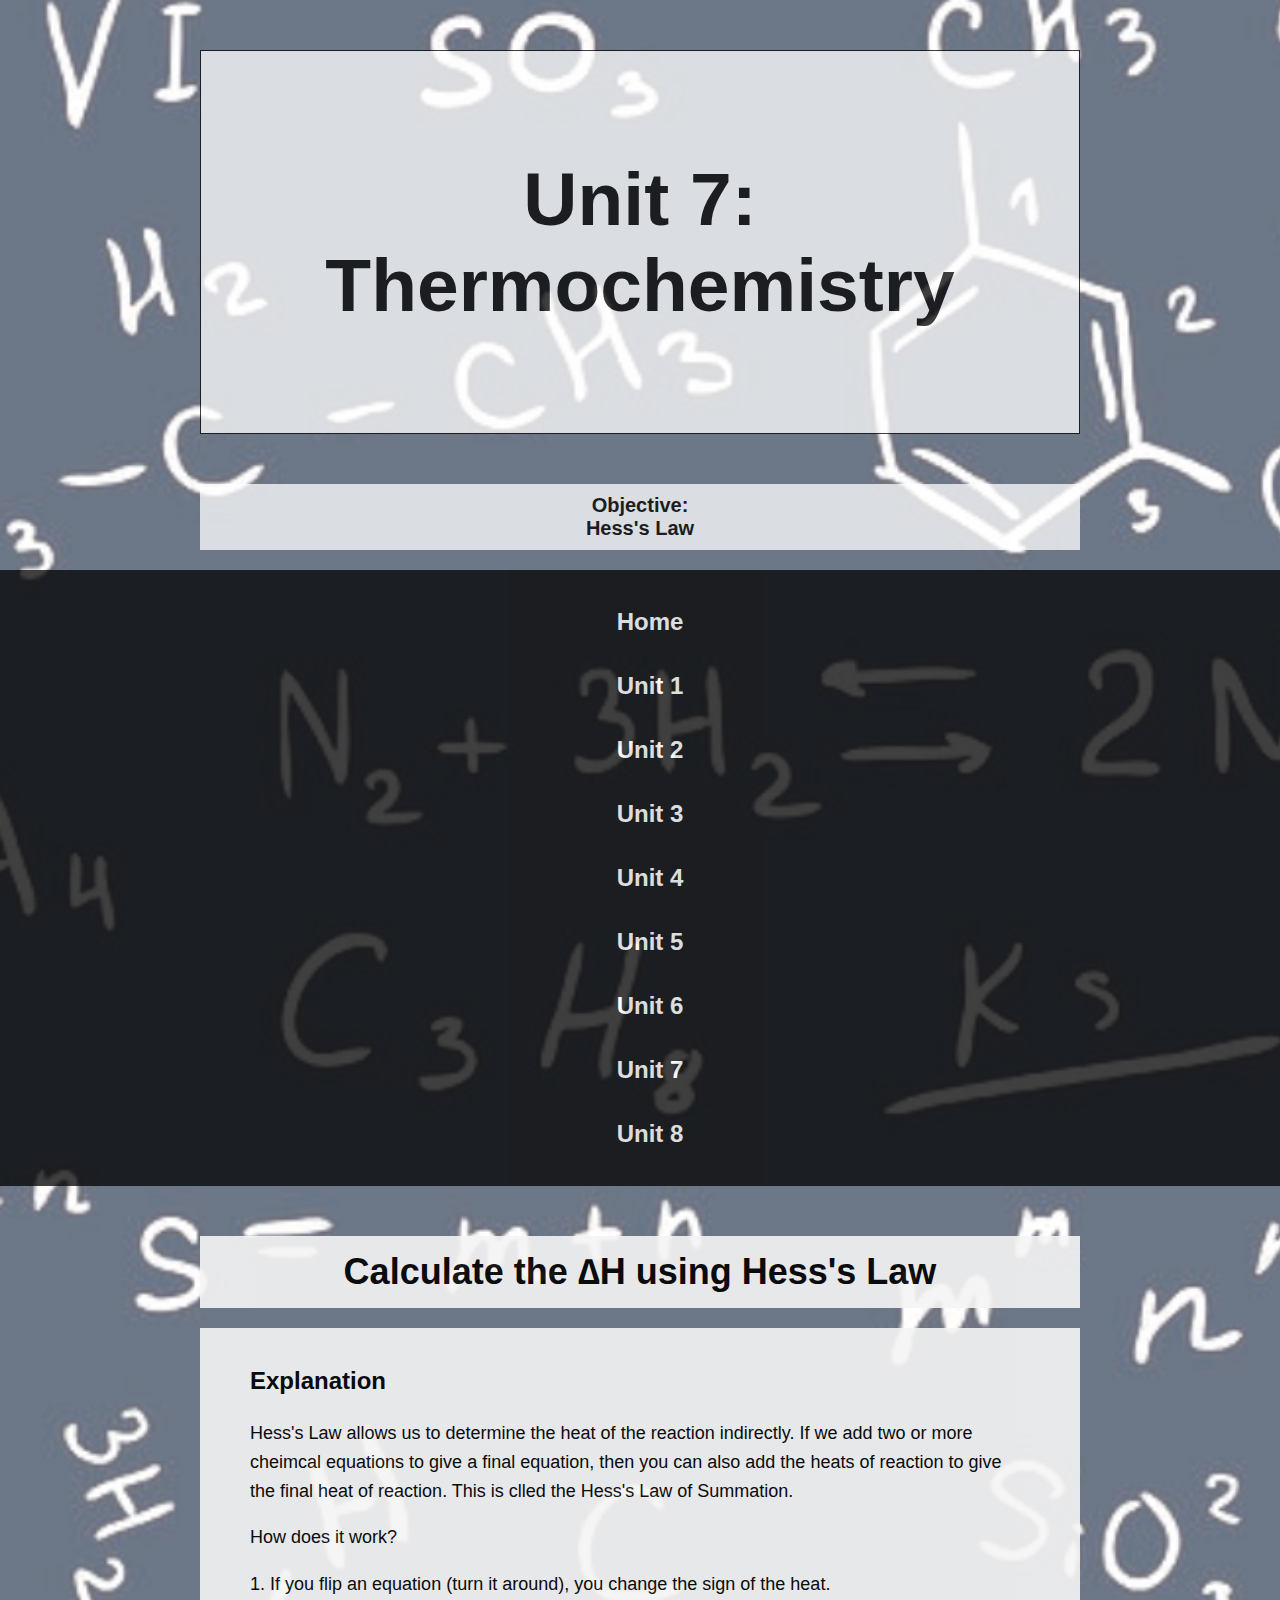
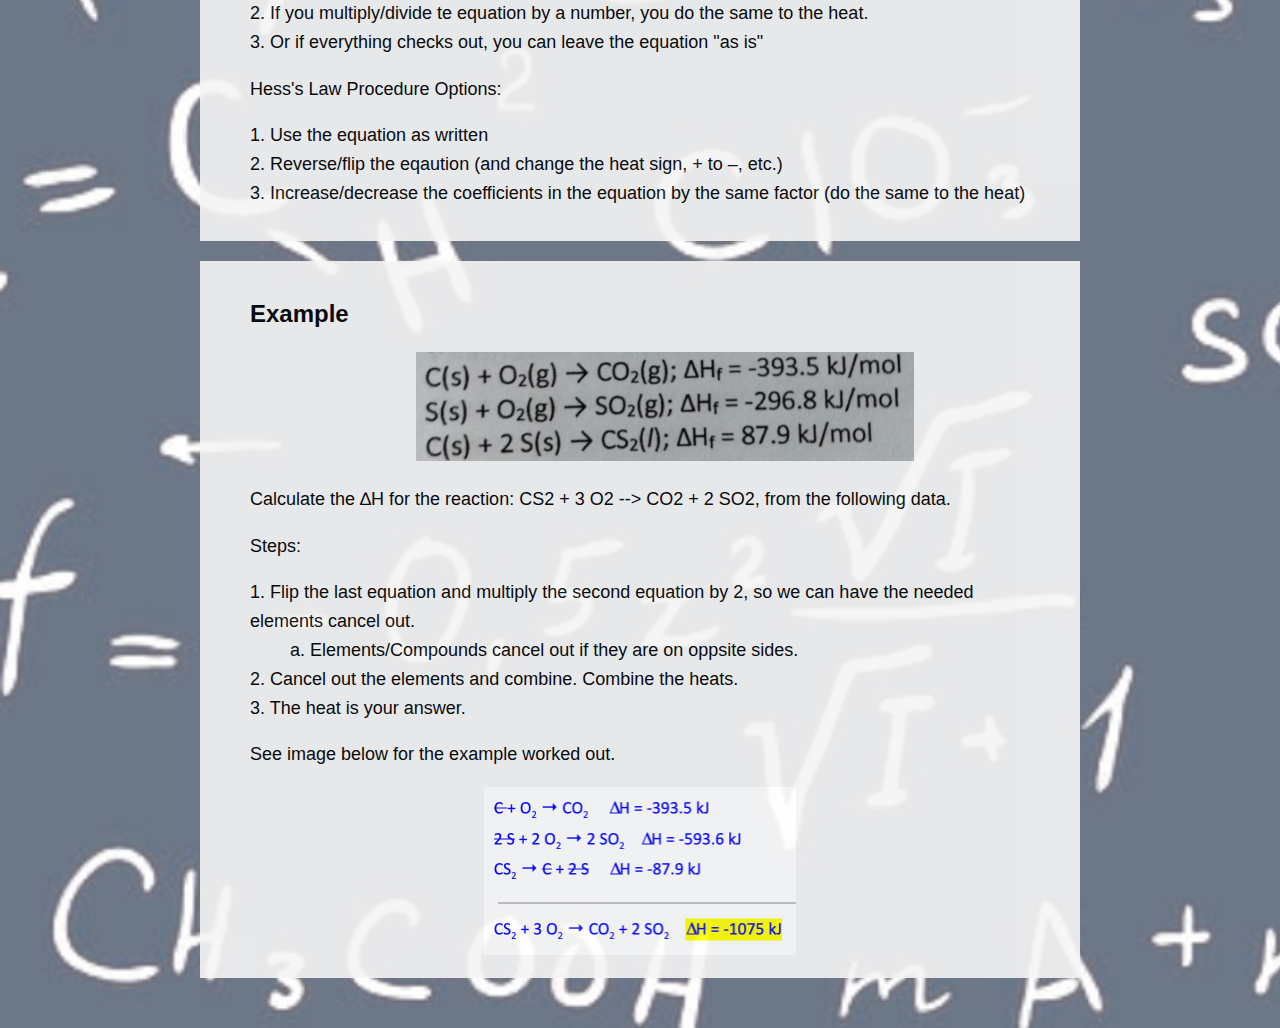
<file: unit7.html>
<!DOCTYPE html>
<html lang="en">
    <head>
        <meta charset="utf-8">
        <link rel="stylesheet" href="unit1.css">
        <title>Unit 7</title>
    </head>
    <body>
        <div class="main">
            <center><div class="space" style="height: 50px"><br></center>
            
        <div class="transbox">
            <div class="title">
               <center><p>Unit 7: Thermochemistry<p></center>
            </div>
       </div>
       
       <div class="transbox2">
           <div class="name">
               <center>Objective:</center>
               <center>Hess's Law</center>
           </div>
        </div>
        
        <div class="navbar">
            <nav>
                <ul>
                    <li>
                        <a href="index.html">Home</a>
                    </li>
                    <li>
                        <a href="unit1.html">Unit 1</a>
                    </li>
                    <li>
                        <a href="unit2.html">Unit 2</a>
                    </li>
                    <li>
                        <a href="unit3.html">Unit 3</a>
                    </li>
                    <li>
                        <a href="unit4.html">Unit 4</a>
                    </li>
                    <li>
                        <a href="unit5.html">Unit 5</a>
                    </li>
                    <li>
                        <a href="unit6.html">Unit 6</a>
                    </li>
                    <li>
                        <a href="unit7.html">Unit 7</a>
                    </li>
                    <li>
                        <a href="unit8.html">Unit 8</a>
                    </li>
                </ul>
            </nav>
        </div>
        
        <div class="subheader">
            <center>Calculate the ∆H using Hess's Law</center>
        </div>
        
        <div class="explanation">
            <div class="subheading">
                <p>Explanation</p>
            </div>
            <div class="text">
                <p>Hess's Law allows us to determine the heat of the reaction indirectly. If we add two or more cheimcal equations to give a final equation, then you can also add the heats of reaction to give the final heat of reaction. This is clled the Hess's Law of Summation.</p>
                <p>How does it work?</p>
                <dl>
                    <dt>1. If you flip an equation (turn it around), you change the sign of the heat.</dt>
                    <dt>2. If you multiply/divide te equation by a number, you do the same to the heat.</dt>
                    <dt>3. Or if everything checks out, you can leave the equation "as is"</dt>
                </dl>
                <p>Hess's Law Procedure Options:</p>
                <dl>
                    <dt>1. Use the equation as written</dt>
                    <dt>2. Reverse/flip the eqaution (and change the heat sign, + to –, etc.)</dt>
                    <dt>3. Increase/decrease the coefficients in the equation by the same factor (do the same to the heat)</dt>
                </dl>
            </div>
        </div>
        
        <div class="example">
            <div class="subhead">
                <p>Example<p>
                <center><img src="unit 7 - 1.png" href="table" width="60%"></center>
            </div>
            <div class="solve">
                <p>Calculate the ∆H for the reaction: CS2 + 3 O2 --> CO2 + 2 SO2, from the following data.</p>
               <p>Steps:</p>
               <dl>
                    <dt>1. Flip the last equation and multiply the second equation by 2, so we can have the needed elements cancel out.</dt>
                    <dd>a. Elements/Compounds cancel out if they are on oppsite sides.</dd>
                    <dt>2. Cancel out the elements and combine. Combine the heats.</dt>
                    <dt>3. The heat is your answer.</dt>
                </dl>
                <p>See image below for the example worked out.</p>
                <center><img src="unit 7 - 2.png" alt="Phosphorus Lewis Dot" width="40%"></center>
            </div>
        </div>
        
        <center><div class="space2" style="height: 50px"><br></center>
        </div>
        
        </div>
    </body>
</html>
</file>
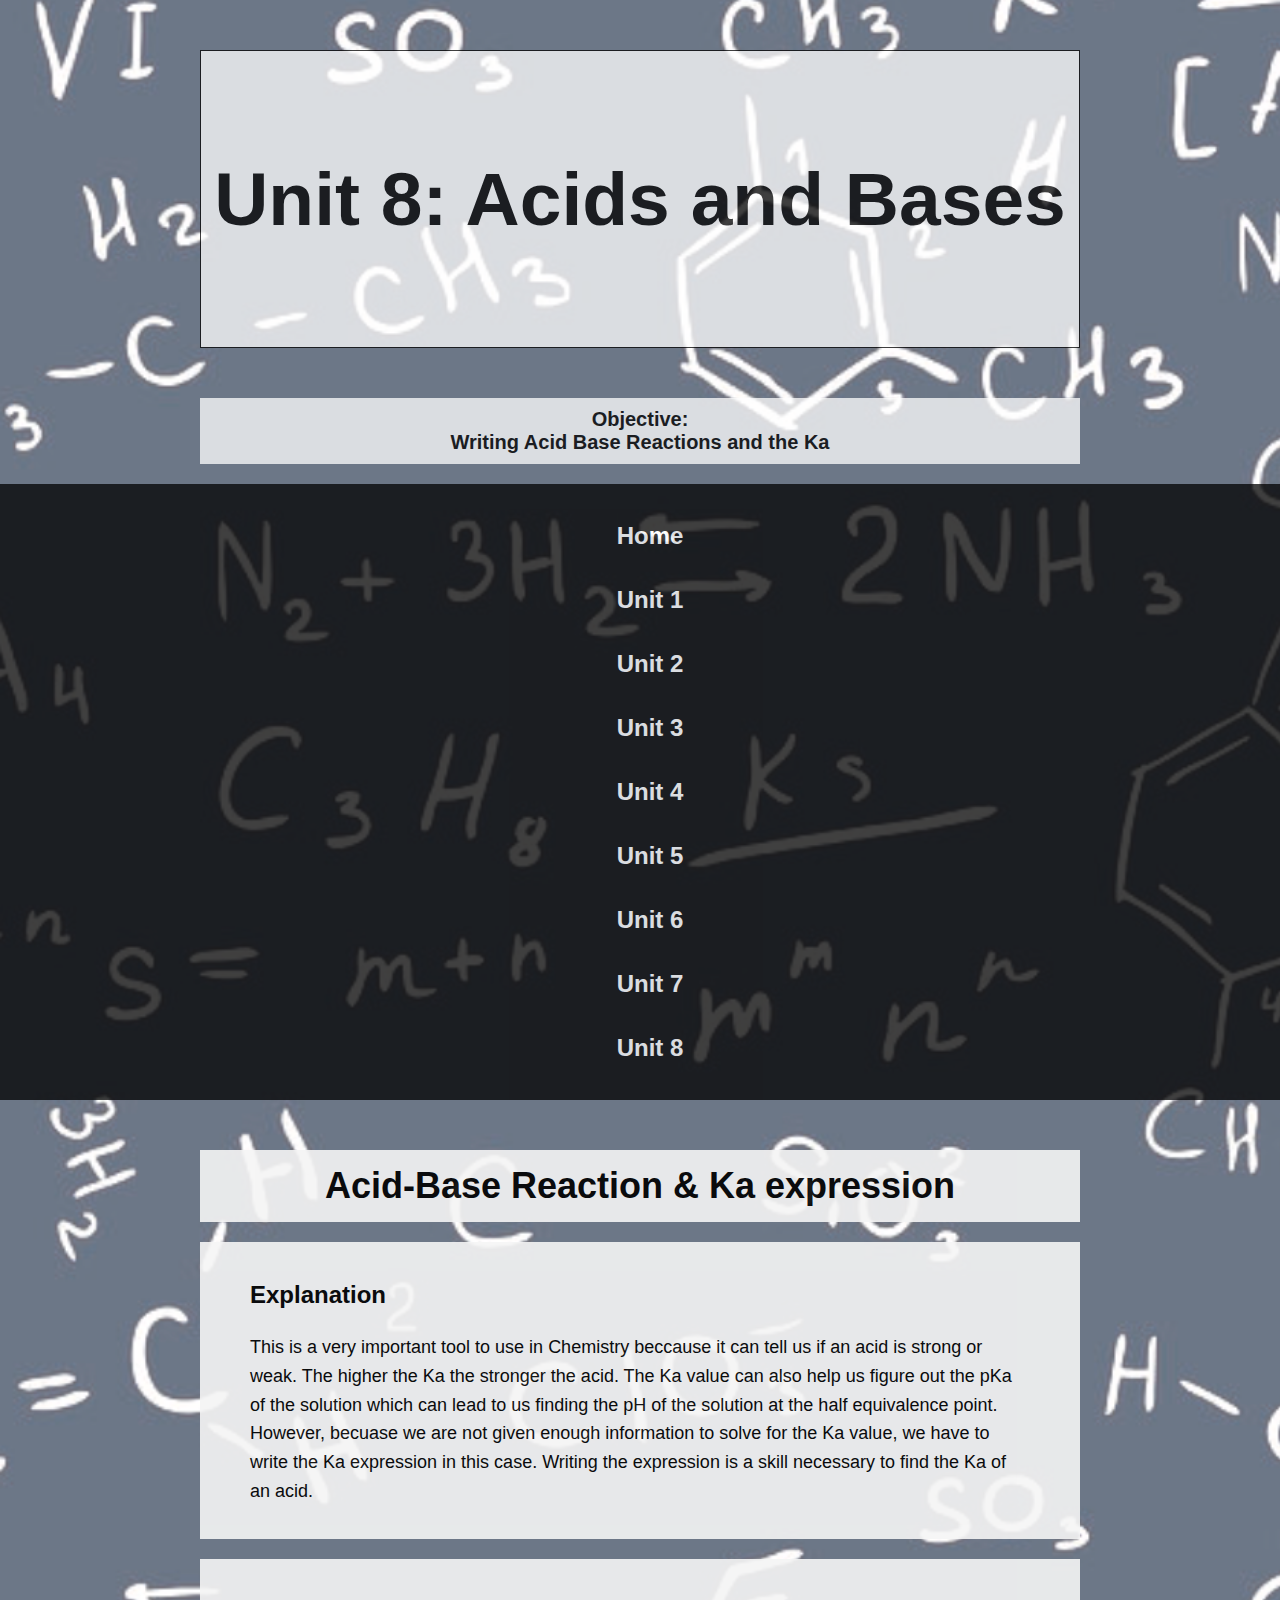
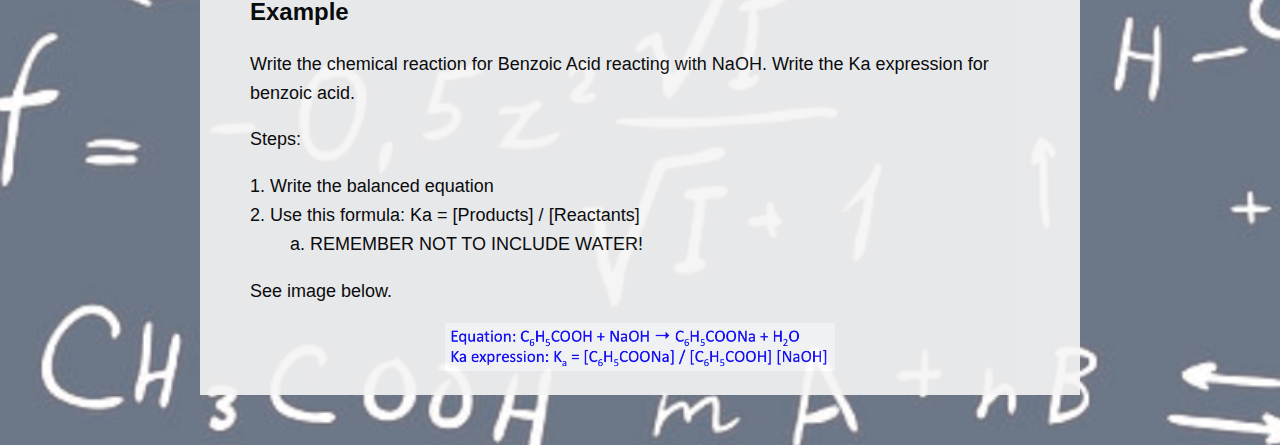
<file: unit8.html>
<!DOCTYPE html>
<html lang="en">
    <head>
        <meta charset="utf-8">
        <link rel="stylesheet" href="unit1.css">
        <title>Unit 8</title>
    </head>
    <body>
        <div class="main">
            <center><div class="space" style="height: 50px"><br></center>
            
        <div class="transbox">
            <div class="title">
               <center><p>Unit 8: Acids and Bases<p></center>
            </div>
       </div>
       
       <div class="transbox2">
           <div class="name">
               <center>Objective:</center>
               <center>Writing Acid Base Reactions and the Ka</center>
           </div>
        </div>
        
        <div class="navbar">
            <nav>
                <ul>
                    <li>
                        <a href="index.html">Home</a>
                    </li>
                    <li>
                        <a href="unit1.html">Unit 1</a>
                    </li>
                    <li>
                        <a href="unit2.html">Unit 2</a>
                    </li>
                    <li>
                        <a href="unit3.html">Unit 3</a>
                    </li>
                    <li>
                        <a href="unit4.html">Unit 4</a>
                    </li>
                    <li>
                        <a href="unit5.html">Unit 5</a>
                    </li>
                    <li>
                        <a href="unit6.html">Unit 6</a>
                    </li>
                    <li>
                        <a href="unit7.html">Unit 7</a>
                    </li>
                    <li>
                        <a href="unit8.html">Unit 8</a>
                    </li>
                </ul>
            </nav>
        </div>
        
        <div class="subheader">
            <center>Acid-Base Reaction & Ka expression</center>
        </div>
        
        <div class="explanation">
            <div class="subheading">
                <p>Explanation</p>
            </div>
            <div class="text">
                <p>This is a very important tool to use in Chemistry beccause it can tell us if an acid is strong or weak. The higher the Ka the stronger the acid. The Ka value can also help us figure out the pKa of the solution which can lead to us finding the pH of the solution at the half equivalence point. However, becuase we are not given enough information to solve for the Ka value, we have to write the Ka expression in this case. Writing the expression is a skill necessary to find the Ka of an acid.</p>
            </div>
        </div>
        
        <div class="example">
            <div class="subhead">
                <p>Example<p>
            </div>
            <div class="solve">
               <p>Write the chemical reaction for Benzoic Acid reacting with NaOH. Write the Ka expression for benzoic acid.</p>
               <p>Steps:</p>
               <dl>
                    <dt>1. Write the balanced equation</dt>
                    <dt>2. Use this formula: Ka = [Products] / [Reactants]</dt>
                    <dd>a. REMEMBER NOT TO INCLUDE WATER!</dd>
                </dl>
                <p>See image below.</p>
                <center><img src="unit 8.png" alt="work" width="50%"></center>
            </div>
        </div>

        <center><div class="space2" style="height: 50px"><br></center>
        </div>
        
        </div>
    </body>
</html>
</file>
<file: unit1.css>
body {
    margin: 0;
    font-family: sans-serif;
}

.main {
    background-image: url("background.png");
    background-repeat: no-repeat;
    background-size: cover;
    margin: 0px;
}

.transbox {
    padding-top: 30px;
    padding-bottom: 30px;
    margin-left: 200px;
    margin-right: 200px;
    margin-top: 0px;
    margin-bottom: 50px;
    opacity: 0.75;
    border: 1px solid black;
    background-color: #ffffff;
}

.title {
    color: #000000;
    font-size: 75px;
    font-weight: bold;
}

.transbox2 {
    
    padding-bottom: 10px;
    padding-top: 10px;
    background-color: #ffffff;
    margin-right: 200px;
    margin-left: 200px;
    margin-bottom: 20px;
    opacity: 0.75;
}

.name {
    color: black;
    font-size: 20px;
    font-weight: bold;
}

li {
    list-style-type: none;
    text-align: center;
    align: center;
}

a {
    text-decoration: none;
    text-align: center;
    align: center;
}

nav {
    width: 100vw;
    background-color: #000000;
    opacity: 0.75;
    align: center;
    text-align: center;
}

ul {
    margin: 20px;
    margin-left: 40px;
    padding: 20px;
    display: flex;
    align: center;
    text-align: center;
}

li{
    list-style-type: none;
    margin: 0 2vw;
    font-size: 24px;
}

a {
    text-decoration: none;
    color: white;
    padding: 18px;
    font-family: sans-serif;
    font-weight: bold;
}

a:hover {
    background-color: #222222;
    padding-left: 30px;
    padding-right: 30px;
    padding-top: 30px;
    padding-bottom: 30px;
    color: white;
    opacity: 1;
}

@media only screen and (max-width: 1500px) {
    ul {
        flex-direction: column;
    }
    
    li {
        margin: 0;
    }
    
    a {
        display: block;
    }
}

.subheader {
    padding-top: 15px;
    padding-bottom: 15px;
    background-color: whitesmoke;
    margin-left: 200px;
    margin-right: 200px;
    margin-top: 50px;
    opacity: 0.9;
    font-weight: bold;
    font-size: 36px;
}

.explanation {
    padding-top: 15px;
    padding-bottom: 15px;
    background-color: whitesmoke;
    margin-left: 200px;
    margin-right: 200px;
    margin-top: 20px;
    opacity: 0.9;
}

.subheading {
    font-weight: bold;
    font-size: 24px;
    margin-left: 50px;
}

.text {
    font-size: 18px;
    margin-left: 50px;
    margin-right: 50px;
    line-height: 160%;
}

.example {
    padding-top: 15px;
    padding-bottom: 15px;
    background-color: whitesmoke;
    margin-left: 200px;
    margin-right: 200px;
    margin-top: 20px;
    opacity: 0.9;
}

.subhead {
    font-weight: bold;
    font-size: 24px;
    margin-left: 50px;
}

.solve {
    font-size: 18px;
    margin-left: 50px;
    margin-right: 50px;
    line-height: 160%;
}

.image {
    opacity: 0.9;
}
</file>
